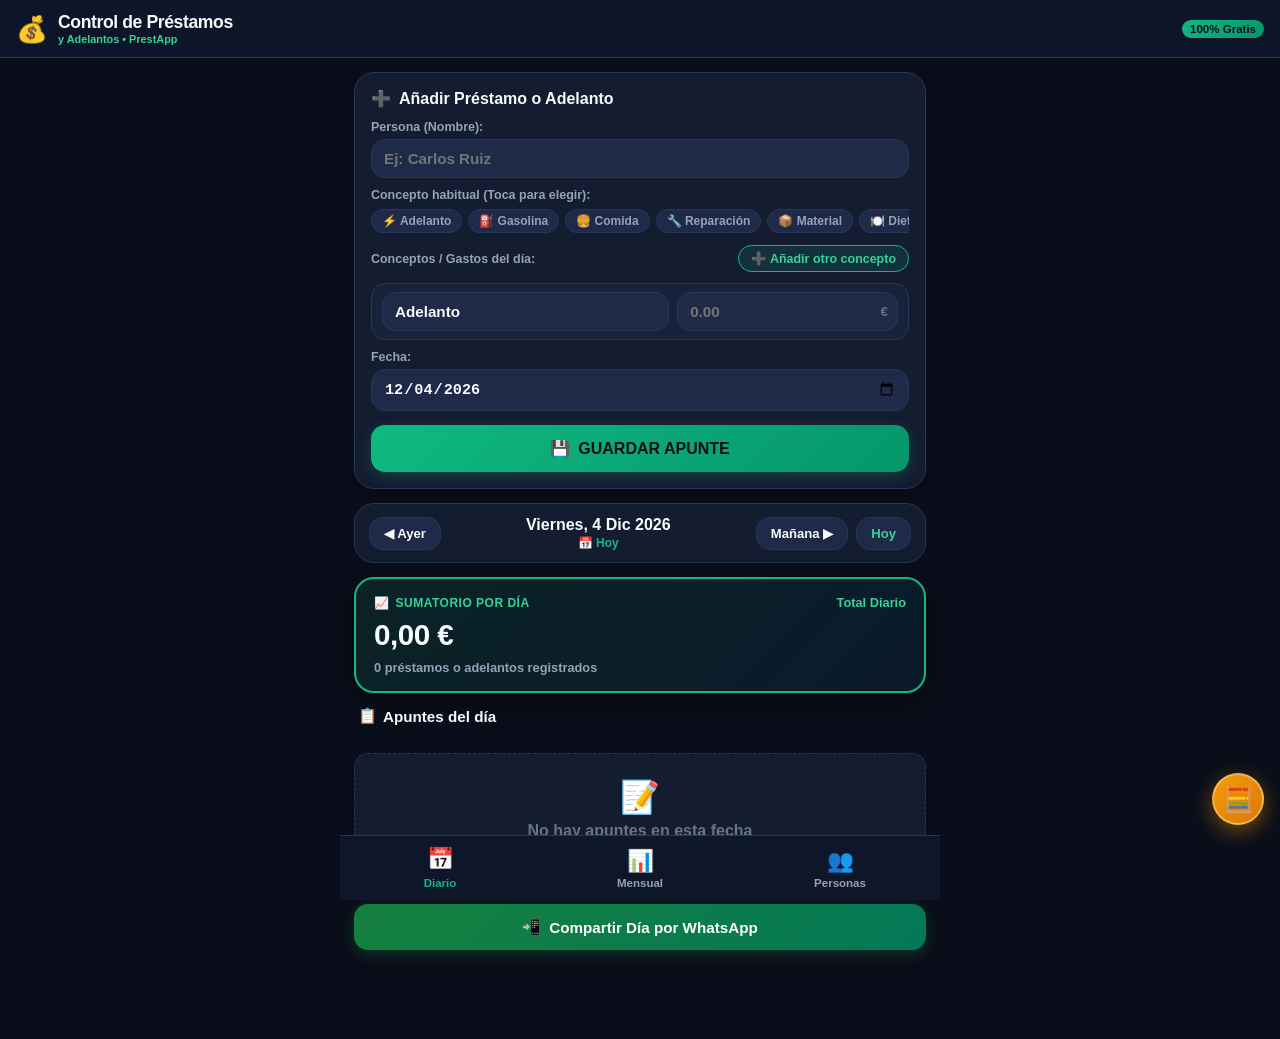
<file: index.html>
<!DOCTYPE html>
<html lang="es">
<head>
  <meta charset="UTF-8">
  <meta name="viewport" content="width=device-width, initial-scale=1.0, maximum-scale=1.0, user-scalable=no, viewport-fit=cover">
  <title>Control de Préstamos y Adelantos | PrestApp</title>
  <meta name="description" content="Aplicación gratuita para registrar y controlar préstamos, adelantos y gastos diarios y mensuales con sumatorios automáticos y reportes por WhatsApp.">
  <meta name="theme-color" content="#0a0e1a">
  <meta name="apple-mobile-web-app-capable" content="yes">
  <meta name="apple-mobile-web-app-status-bar-style" content="black-translucent">
  <meta name="apple-mobile-web-app-title" content="PrestApp">

  <!-- Iconos y Manifest PWA -->
  <link rel="manifest" href="manifest.json">
  <link rel="icon" type="image/svg+xml" href="icons/icon.svg">
  <link rel="apple-touch-icon" href="icons/icon-192.png">

  <!-- Estilos -->
  <link rel="stylesheet" href="css/style.css">
</head>
<body>

  <!-- Encabezado de la Aplicación -->
  <header class="app-header">
    <div class="brand">
      <span class="brand-icon">💰</span>
      <div>
        <div class="brand-title">Control de Préstamos</div>
        <div style="font-size: 0.68rem; color: var(--emerald-light); font-weight: 700;">y Adelantos • PrestApp</div>
      </div>
    </div>
    <div style="display: flex; gap: 8px; align-items: center;">
      <button id="btn-install-pwa" class="picker-nav-btn" style="display: none; background: linear-gradient(135deg, #10b981, #059669); color: #0b0f19; font-weight: 900; border: none; padding: 6px 12px;">
        📲 Instalar
      </button>
      <span class="brand-badge">100% Gratis</span>
    </div>
  </header>

  <!-- Contenedor Principal -->
  <main class="main-container">

    <!-- ==========================================
         PESTAÑA 1: VISTA DIARIA Y REGISTRO
         ========================================== -->
    <section id="pane-diario" class="tab-pane active">

      <!-- Formulario de Registro Rápido -->
      <form id="loan-form" class="card-form" autocomplete="off">
        <div class="form-title">
          <span>➕</span>
          <span>Añadir Préstamo o Adelanto</span>
        </div>

        <div class="form-grid">
          <!-- Persona -->
          <div class="form-group">
            <label class="form-label" for="input-person">Persona (Nombre):</label>
            <input type="text" id="input-person" class="form-input" placeholder="Ej: Carlos Ruiz" list="people-datalist" required>
            <datalist id="people-datalist"></datalist>
          </div>

          <!-- Conceptos Rápidos -->
          <div class="form-group">
            <label class="form-label">Concepto habitual (Toca para elegir):</label>
            <div class="concept-chips-wrap">
              <span class="concept-chip" data-concept="Adelanto">⚡ Adelanto</span>
              <span class="concept-chip" data-concept="Gasolina">⛽ Gasolina</span>
              <span class="concept-chip" data-concept="Comida">🍔 Comida</span>
              <span class="concept-chip" data-concept="Reparación">🔧 Reparación</span>
              <span class="concept-chip" data-concept="Material">📦 Material</span>
              <span class="concept-chip" data-concept="Dietas">🍽️ Dietas</span>
              <span class="concept-chip" data-concept="Préstamo personal">🤝 Préstamo</span>
              <span class="concept-chip" data-concept="Varios">📌 Varios</span>
            </div>
          </div>

          <!-- Conceptos y Valores (Soporta múltiples gastos en el mismo día) -->
          <div class="form-group">
            <div style="display: flex; justify-content: space-between; align-items: center; margin-bottom: 6px;">
              <label class="form-label">Conceptos / Gastos del día:</label>
              <button type="button" id="btn-add-concept-row" class="btn-add-concept-link">
                ➕ Añadir otro concepto
              </button>
            </div>
            <div id="concept-rows-container" class="concept-rows-list">
              <!-- Filas de conceptos inyectadas dinámicamente -->
            </div>
          </div>

          <!-- Subtotal de los conceptos -->
          <div id="form-total-badge" class="form-subtotal-badge" style="display: none;">
            <span>Total a registrar:</span>
            <span id="form-subtotal-val" style="color: var(--gold-light); font-weight: 900; font-size: 1.05rem;">0,00 €</span>
          </div>

          <!-- Fecha -->
          <div class="form-group">
            <label class="form-label" for="input-date">Fecha:</label>
            <input type="date" id="input-date" class="form-input" required>
          </div>

          <!-- Botón Guardar -->
          <button type="submit" id="btn-submit-loans" class="btn-submit-action">
            <span>💾</span>
            <span id="btn-submit-text">GUARDAR APUNTE</span>
          </button>
        </div>
      </form>

      <!-- Selector de Fecha Diaria -->
      <div class="picker-card">
        <button id="btn-prev-day" class="picker-nav-btn" title="Día anterior">◀ Ayer</button>
        <div class="picker-center">
          <div id="daily-date-title" class="picker-title">Hoy</div>
          <div id="daily-date-sub" class="picker-sub">Día consultado</div>
        </div>
        <button id="btn-next-day" class="picker-nav-btn" title="Día siguiente">Mañana ▶</button>
        <button id="btn-today" class="picker-nav-btn" style="color: var(--emerald-light); font-weight: 800;" title="Ir a hoy">Hoy</button>
      </div>

      <!-- Tarjeta Hero Sumatorio Diario -->
      <div class="hero-summary-card">
        <div class="hero-summary-header">
          <span class="hero-summary-tag">
            <span>📈</span>
            <span>Sumatorio por Día</span>
          </span>
          <span style="font-size: 0.8rem; color: var(--emerald-light); font-weight: 700;">Total Diario</span>
        </div>
        <div id="daily-total-amount" class="hero-summary-value">0,00 €</div>
        <div id="daily-count-sub" class="hero-summary-sub">0 préstamos registrados hoy</div>
      </div>

      <!-- Lista de Préstamos del Día -->
      <div class="section-header-row">
        <h3 class="section-title">
          <span>📋</span>
          <span>Apuntes del día</span>
        </h3>
      </div>

      <div id="daily-loans-list" class="loans-list">
        <!-- Rellenado dinámicamente -->
      </div>

      <div id="daily-empty-msg" style="display: none; text-align: center; padding: 24px 10px; color: var(--text-dim); background: var(--bg-card); border-radius: var(--radius-md); border: 1px dashed var(--border-color);">
        <div style="font-size: 2rem; margin-bottom: 6px;">📝</div>
        <div style="font-weight: 700;">No hay apuntes en esta fecha</div>
        <div style="font-size: 0.8rem; margin-top: 4px;">Usa el formulario superior para registrar el primero.</div>
      </div>

      <!-- Botón Compartir Día por WhatsApp -->
      <button id="btn-share-daily-wa" class="share-whatsapp-btn">
        <span>📲</span>
        <span>Compartir Día por WhatsApp</span>
      </button>

    </section>

    <!-- ==========================================
         PESTAÑA 2: VISTA MENSUAL
         ========================================== -->
    <section id="pane-mensual" class="tab-pane">

      <!-- Selector de Mes -->
      <div class="picker-card">
        <button id="btn-prev-month" class="picker-nav-btn">◀ Anterior</button>
        <div class="picker-center">
          <div id="monthly-title" class="picker-title">Octubre 2026</div>
          <div id="monthly-sub" class="picker-sub">Mes consultado</div>
        </div>
        <button id="btn-next-month" class="picker-nav-btn">Siguiente ▶</button>
        <button id="btn-current-month" class="picker-nav-btn" style="color: var(--gold-light); font-weight: 800;">Actual</button>
      </div>

      <!-- Tarjeta Hero Sumatorio Mensual -->
      <div class="hero-summary-card monthly">
        <div class="hero-summary-header">
          <span class="hero-summary-tag">
            <span>📊</span>
            <span>Sumatorio Mensual</span>
          </span>
          <span style="font-size: 0.8rem; color: var(--gold-light); font-weight: 700;">Gran Total Mes</span>
        </div>
        <div id="monthly-grand-total" class="hero-summary-value">0,00 €</div>
        <div id="monthly-count-sub" class="hero-summary-sub">0 movimientos totales en el mes</div>
      </div>

      <!-- Desglose por Persona en el Mes -->
      <div class="section-header-row">
        <h3 class="section-title">
          <span>👥</span>
          <span>Total prestado por persona</span>
        </h3>
        <span style="font-size: 0.75rem; color: var(--text-dim);">Ordenado de mayor a menor</span>
      </div>

      <div id="monthly-people-list" class="loans-list">
        <!-- Rellenado dinámicamente -->
      </div>

      <div id="monthly-empty-msg" style="display: none; text-align: center; padding: 24px 10px; color: var(--text-dim); background: var(--bg-card); border-radius: var(--radius-md); border: 1px dashed var(--border-color);">
        <div style="font-size: 2rem; margin-bottom: 6px;">📅</div>
        <div style="font-weight: 700;">No hay movimientos en este mes</div>
        <div style="font-size: 0.8rem; margin-top: 4px;">Los apuntes guardados en este mes se acumularán automáticamente aquí.</div>
      </div>

      <!-- Botón Compartir Mes por WhatsApp -->
      <button id="btn-share-monthly-wa" class="share-whatsapp-btn">
        <span>📲</span>
        <span>Compartir Resumen Mensual por WhatsApp</span>
      </button>

    </section>

    <!-- ==========================================
         PESTAÑA 3: PERSONAS Y AJUSTES
         ========================================== -->
    <section id="pane-personas" class="tab-pane">

      <div class="section-header-row">
        <h3 class="section-title">
          <span>👥</span>
          <span>Histórico de personas</span>
        </h3>
        <span id="all-people-count-badge" class="brand-badge" style="background: var(--bg-elevated); color: var(--text-muted); border: 1px solid var(--border-color);">0 personas</span>
      </div>

      <div id="all-people-list" class="loans-list">
        <!-- Rellenado dinámicamente -->
      </div>

      <div id="all-people-empty-msg" style="display: none; text-align: center; padding: 24px 10px; color: var(--text-dim); background: var(--bg-card); border-radius: var(--radius-md); border: 1px dashed var(--border-color);">
        <div style="font-size: 2rem; margin-bottom: 6px;">👤</div>
        <div style="font-weight: 700;">Aún no hay personas registradas</div>
        <div style="font-size: 0.8rem; margin-top: 4px;">Al registrar el primer préstamo se guardará automáticamente en este listado.</div>
      </div>

      <!-- Copias de Seguridad y Datos -->
      <div class="card-form" style="margin-top: 10px;">
        <div class="form-title">
          <span>💾</span>
          <span>Copias de Seguridad (Tus Datos)</span>
        </div>
        <p style="font-size: 0.82rem; color: var(--text-muted); line-height: 1.4;">
          Tus registros se guardan 100% en la memoria de tu dispositivo de manera privada. Puedes descargar una copia de seguridad o transferir tus datos a otro móvil o PC:
        </p>
        <div class="form-row-duo">
          <button id="btn-export-data" class="picker-nav-btn" style="background: var(--bg-card); border-color: var(--emerald); color: var(--emerald-light); font-weight: 800; padding: 12px;">
            📥 Descargar Copia (JSON)
          </button>
          <button id="btn-import-data" class="picker-nav-btn" style="background: var(--bg-card); border-color: var(--sky); color: var(--sky); font-weight: 800; padding: 12px;">
            📤 Cargar Copia
          </button>
        </div>
        <input type="file" id="file-input-import" accept=".json" style="display: none;">
      </div>

    </section>

  </main>

  <!-- Barra de Navegación Inferior (Móvil) -->
  <nav class="bottom-nav">
    <button class="nav-tab active" data-tab="diario">
      <span class="tab-icon">📅</span>
      <span class="tab-label">Diario</span>
    </button>
    <button class="nav-tab" data-tab="mensual">
      <span class="tab-icon">📊</span>
      <span class="tab-label">Mensual</span>
    </button>
    <button class="nav-tab" data-tab="personas">
      <span class="tab-icon">👥</span>
      <span class="tab-label">Personas</span>
    </button>
  </nav>

  <!-- ==========================================
       MODAL: EDITAR PRÉSTAMO
       ========================================== -->
  <div id="modal-edit" class="modal-backdrop">
    <div class="modal-box">
      <div class="modal-header">
        <h3 class="modal-title">✏️ Editar Apunte</h3>
        <button id="btn-close-edit-modal" class="btn-close-modal">✕</button>
      </div>

      <form id="form-edit" class="form-grid">
        <input type="hidden" id="edit-loan-id">

        <div class="form-group">
          <label class="form-label" for="edit-date">Fecha:</label>
          <input type="date" id="edit-date" class="form-input" required>
        </div>

        <div class="form-group">
          <label class="form-label" for="edit-person">Persona:</label>
          <input type="text" id="edit-person" class="form-input" required>
        </div>

        <div class="form-group">
          <label class="form-label" for="edit-concept">Gasto / Motivo:</label>
          <input type="text" id="edit-concept" class="form-input" required>
        </div>

        <div class="form-group">
          <label class="form-label" for="edit-amount">Valor (€):</label>
          <input type="number" id="edit-amount" class="form-input" step="0.01" min="0.01" required inputmode="decimal">
        </div>

        <div class="form-row-duo" style="margin-top: 8px;">
          <button type="button" id="btn-cancel-edit" class="picker-nav-btn" style="padding: 12px;">Cancelar</button>
          <button type="submit" class="btn-submit-action" style="margin-top: 0; padding: 12px;">Guardar Cambios</button>
        </div>
      </form>
    </div>
  </div>

  <!-- ==========================================
       MODAL: DETALLE DE PERSONA
       ========================================== -->
  <div id="modal-person" class="modal-backdrop">
    <div class="modal-box">
      <div class="modal-header">
        <h3 id="modal-person-title" class="modal-title">👤 Carlos Ruiz</h3>
        <button id="btn-close-person-modal" class="btn-close-modal">✕</button>
      </div>

      <div id="modal-person-total" style="font-size: 1.1rem; font-weight: 900; color: var(--gold-light);">
        Total en el mes: 0,00 €
      </div>

      <div id="modal-person-list" class="loans-list" style="max-height: 280px; overflow-y: auto;">
        <!-- Apuntes de la persona -->
      </div>

      <button id="btn-share-person-wa" class="share-whatsapp-btn">
        <span>📲</span>
        <span>Enviar cuenta individual por WhatsApp</span>
      </button>
    </div>
  </div>

  <!-- Botón Flotante de Calculadora (FAB) -->
  <button id="btn-open-calc" class="calc-fab" title="Abrir Calculadora Flotante" aria-label="Abrir Calculadora">🧮</button>

  <!-- ==========================================
       MODAL: CALCULADORA FLOTANTE
       ========================================== -->
  <div id="modal-calc" class="modal-backdrop">
    <div class="calc-box">
      <div class="modal-header">
        <h3 class="modal-title">🧮 Calculadora Rápida</h3>
        <button id="btn-close-calc" class="btn-close-modal">✕</button>
      </div>

      <div class="calc-screen">
        <div id="calc-history" class="calc-history"></div>
        <div id="calc-result" class="calc-result">0</div>
      </div>

      <div class="calc-grid">
        <button class="calc-btn clear" data-action="clear">C</button>
        <button class="calc-btn" data-action="backspace">⌫</button>
        <button class="calc-btn op" data-op="/">÷</button>
        <button class="calc-btn op" data-op="*">×</button>

        <button class="calc-btn" data-num="7">7</button>
        <button class="calc-btn" data-num="8">8</button>
        <button class="calc-btn" data-num="9">9</button>
        <button class="calc-btn op" data-op="-">−</button>

        <button class="calc-btn" data-num="4">4</button>
        <button class="calc-btn" data-num="5">5</button>
        <button class="calc-btn" data-num="6">6</button>
        <button class="calc-btn op" data-op="+">+</button>

        <button class="calc-btn" data-num="1">1</button>
        <button class="calc-btn" data-num="2">2</button>
        <button class="calc-btn" data-num="3">3</button>
        <button class="calc-btn equals" data-action="equals">=</button>

        <button class="calc-btn" data-action="sign">±</button>
        <button class="calc-btn" data-num="0">0</button>
        <button class="calc-btn" data-num=".">.</button>
        <button class="calc-btn equals" data-action="equals" style="font-size: 1.1rem;">=</button>

        <button id="btn-calc-paste" class="calc-btn-paste">
          <span>📥</span>
          <span>Copiar al Valor del Apunte (€)</span>
        </button>
      </div>
    </div>
  </div>

  <!-- Toast Notificación Flotante -->
  <div id="toast-msg" class="toast-msg">Mensaje</div>

  <!-- Scripts -->
  <script src="js/prestamos.js"></script>
  <script src="js/app.js"></script>
</body>
</html>
</file>
<file: css/style.css>
/* Estilos Móviles Profesionales: Control de Préstamos y Adelantos (PrestApp) */
:root {
  --bg-primary: #0a0e1a;
  --bg-card: #141c30;
  --bg-card-hover: #1b2640;
  --bg-elevated: #1e2a47;
  --border-color: #273759;
  --border-active: #3b82f6;

  --text-main: #f8fafc;
  --text-muted: #94a3b8;
  --text-dim: #64748b;

  --emerald: #10b981;
  --emerald-light: #34d399;
  --emerald-glow: rgba(16, 185, 129, 0.25);

  --gold: #f59e0b;
  --gold-light: #fbbf24;
  --gold-glow: rgba(245, 158, 11, 0.2);

  --sky: #0ea5e9;
  --danger: #ef4444;
  --danger-glow: rgba(239, 68, 68, 0.25);

  --radius-sm: 8px;
  --radius-md: 14px;
  --radius-lg: 20px;
  --radius-full: 9999px;

  --shadow-sm: 0 4px 12px rgba(0, 0, 0, 0.3);
  --shadow-md: 0 8px 24px rgba(0, 0, 0, 0.45);

  --safe-top: env(safe-area-inset-top, 0px);
  --safe-bottom: env(safe-area-inset-bottom, 0px);
}

* {
  box-sizing: border-box;
  margin: 0;
  padding: 0;
  -webkit-tap-highlight-color: transparent;
  user-select: none;
}

body {
  font-family: -apple-system, BlinkMacSystemFont, "Segoe UI", Roboto, Oxygen, Ubuntu, Cantarell, "Helvetica Neue", sans-serif;
  background-color: var(--bg-primary);
  color: var(--text-main);
  min-height: 100vh;
  display: flex;
  flex-direction: column;
  overflow-x: hidden;
  padding-top: var(--safe-top);
  padding-bottom: calc(75px + var(--safe-bottom));
}

/* Encabezado Fijo */
.app-header {
  background: rgba(15, 23, 42, 0.92);
  backdrop-filter: blur(14px);
  -webkit-backdrop-filter: blur(14px);
  position: sticky;
  top: 0;
  z-index: 100;
  border-bottom: 1px solid var(--border-color);
  padding: 12px 16px;
  display: flex;
  align-items: center;
  justify-content: space-between;
}

.brand {
  display: flex;
  align-items: center;
  gap: 10px;
}

.brand-icon {
  font-size: 1.6rem;
}

.brand-title {
  font-size: 1.1rem;
  font-weight: 800;
  letter-spacing: -0.4px;
}

.brand-badge {
  background: linear-gradient(135deg, #10b981, #059669);
  color: #0b0f19;
  font-size: 0.72rem;
  font-weight: 800;
  padding: 3px 8px;
  border-radius: var(--radius-full);
}

/* Barra Inferior Móvil */
.bottom-nav {
  position: fixed;
  bottom: 0;
  left: 0;
  right: 0;
  height: calc(65px + var(--safe-bottom));
  padding-bottom: var(--safe-bottom);
  background: rgba(15, 23, 42, 0.96);
  backdrop-filter: blur(16px);
  -webkit-backdrop-filter: blur(16px);
  border-top: 1px solid var(--border-color);
  display: flex;
  justify-content: space-around;
  align-items: center;
  z-index: 900;
  max-width: 600px;
  margin: 0 auto;
}

.nav-tab {
  flex: 1;
  display: flex;
  flex-direction: column;
  align-items: center;
  justify-content: center;
  height: 100%;
  color: var(--text-muted);
  background: none;
  border: none;
  cursor: pointer;
  transition: all 0.2s ease;
  padding: 4px 0;
  gap: 3px;
}

.nav-tab .tab-icon {
  font-size: 1.35rem;
  transition: transform 0.2s;
}

.nav-tab .tab-label {
  font-size: 0.72rem;
  font-weight: 700;
}

.nav-tab.active {
  color: var(--emerald);
}

.nav-tab.active .tab-icon {
  transform: translateY(-2px);
}

/* Contenedor Principal */
.main-container {
  flex: 1;
  max-width: 600px;
  width: 100%;
  margin: 0 auto;
  padding: 14px;
}

.tab-pane {
  display: none;
  flex-direction: column;
  gap: 14px;
  animation: fadeIn 0.2s ease-out;
}

.tab-pane.active {
  display: flex;
}

@keyframes fadeIn {
  from { opacity: 0; transform: translateY(6px); }
  to { opacity: 1; transform: translateY(0); }
}

/* ==========================================================
   FORMULARIO DE REGISTRO RÁPIDO
   ========================================================== */
.card-form {
  background: var(--bg-card);
  border: 1px solid var(--border-color);
  border-radius: var(--radius-lg);
  padding: 16px;
  box-shadow: var(--shadow-sm);
  display: flex;
  flex-direction: column;
  gap: 12px;
}

.form-title {
  font-size: 1rem;
  font-weight: 800;
  color: var(--text-main);
  display: flex;
  align-items: center;
  gap: 8px;
}

.form-grid {
  display: flex;
  flex-direction: column;
  gap: 10px;
}

.form-row-duo {
  display: grid;
  grid-template-columns: 1fr 1fr;
  gap: 10px;
}

.form-group {
  display: flex;
  flex-direction: column;
  gap: 5px;
}

.form-label {
  font-size: 0.78rem;
  font-weight: 700;
  color: var(--text-muted);
}

.form-input {
  background: var(--bg-elevated);
  border: 1px solid var(--border-color);
  color: var(--text-main);
  padding: 10px 12px;
  border-radius: var(--radius-md);
  font-size: 0.95rem;
  font-weight: 600;
  outline: none;
  width: 100%;
}

.form-input:focus {
  border-color: var(--emerald);
}

/* Chips de conceptos rápidos */
.concept-chips-wrap {
  display: flex;
  gap: 6px;
  overflow-x: auto;
  padding: 2px 0;
  scrollbar-width: none;
}
.concept-chips-wrap::-webkit-scrollbar { display: none; }

.concept-chip {
  background: var(--bg-elevated);
  border: 1px solid var(--border-color);
  color: var(--text-muted);
  font-size: 0.75rem;
  font-weight: 700;
  padding: 4px 10px;
  border-radius: var(--radius-full);
  white-space: nowrap;
  cursor: pointer;
  transition: all 0.15s;
}

.concept-chip:active {
  background: var(--emerald);
  color: #0b0f19;
  border-color: var(--emerald);
}

/* Filas dinámicas de múltiples conceptos */
.concept-rows-list {
  display: flex;
  flex-direction: column;
  gap: 8px;
}

.concept-row-item {
  display: flex;
  align-items: center;
  gap: 8px;
  background: rgba(30, 42, 71, 0.45);
  border: 1px solid var(--border-color);
  padding: 8px 10px;
  border-radius: var(--radius-md);
  animation: fadeIn 0.15s ease-out;
}

.concept-row-inputs {
  flex: 1;
  display: grid;
  grid-template-columns: 1.3fr 1fr;
  gap: 8px;
}

.row-amount-wrap {
  position: relative;
  display: flex;
  align-items: center;
}

.row-amount-wrap .currency-symbol {
  position: absolute;
  right: 10px;
  color: var(--text-dim);
  font-weight: 800;
  font-size: 0.85rem;
  pointer-events: none;
}

.row-amount-wrap .row-amount {
  padding-right: 24px;
}

.btn-remove-row {
  background: var(--bg-elevated);
  border: 1px solid var(--border-color);
  color: var(--danger);
  width: 32px;
  height: 38px;
  border-radius: var(--radius-sm);
  display: flex;
  align-items: center;
  justify-content: center;
  cursor: pointer;
  font-size: 0.9rem;
  font-weight: 800;
  flex-shrink: 0;
  transition: all 0.15s;
}

.btn-remove-row:active {
  background: var(--danger);
  color: white;
}

.btn-add-concept-link {
  background: rgba(16, 185, 129, 0.12);
  border: 1px solid var(--emerald);
  color: var(--emerald-light);
  font-size: 0.78rem;
  font-weight: 800;
  padding: 5px 12px;
  border-radius: var(--radius-full);
  cursor: pointer;
  display: inline-flex;
  align-items: center;
  gap: 4px;
  transition: transform 0.15s;
}

.btn-add-concept-link:active {
  transform: scale(0.95);
}

.form-subtotal-badge {
  background: var(--bg-elevated);
  border: 1px solid var(--border-color);
  border-radius: var(--radius-md);
  padding: 8px 12px;
  font-size: 0.88rem;
  font-weight: 700;
  display: flex;
  justify-content: space-between;
  align-items: center;
}


.btn-submit-action {
  background: linear-gradient(135deg, #10b981, #059669);
  color: #0b0f19;
  border: none;
  padding: 14px;
  border-radius: var(--radius-md);
  font-weight: 900;
  font-size: 1rem;
  cursor: pointer;
  display: flex;
  align-items: center;
  justify-content: center;
  gap: 8px;
  box-shadow: 0 4px 14px var(--emerald-glow);
  transition: transform 0.15s;
  margin-top: 4px;
}

.btn-submit-action:active {
  transform: scale(0.97);
}

/* ==========================================================
   TARJETAS DE RESUMEN DIARIO Y MENSUAL
   ========================================================== */
.hero-summary-card {
  background: linear-gradient(135deg, rgba(16, 185, 129, 0.12), rgba(14, 165, 233, 0.08));
  border: 2px solid var(--emerald);
  border-radius: var(--radius-lg);
  padding: 16px 18px;
  box-shadow: var(--shadow-md);
  display: flex;
  flex-direction: column;
  gap: 8px;
}

.hero-summary-card.monthly {
  background: linear-gradient(135deg, rgba(245, 158, 11, 0.14), rgba(16, 185, 129, 0.08));
  border-color: var(--gold);
}

.hero-summary-header {
  display: flex;
  align-items: center;
  justify-content: space-between;
}

.hero-summary-tag {
  font-size: 0.75rem;
  font-weight: 800;
  text-transform: uppercase;
  letter-spacing: 0.5px;
  color: var(--emerald-light);
  display: flex;
  align-items: center;
  gap: 6px;
}

.hero-summary-card.monthly .hero-summary-tag {
  color: var(--gold-light);
}

.hero-summary-value {
  font-size: 1.85rem;
  font-weight: 900;
  color: var(--text-main);
  letter-spacing: -0.5px;
}

.hero-summary-sub {
  font-size: 0.8rem;
  color: var(--text-muted);
  font-weight: 600;
}

/* Selector de Fecha / Mes */
.picker-card {
  background: var(--bg-card);
  border: 1px solid var(--border-color);
  border-radius: var(--radius-lg);
  padding: 12px 14px;
  display: flex;
  align-items: center;
  justify-content: space-between;
  gap: 8px;
}

.picker-nav-btn {
  background: var(--bg-elevated);
  border: 1px solid var(--border-color);
  color: var(--text-main);
  padding: 8px 14px;
  border-radius: var(--radius-md);
  font-weight: 700;
  font-size: 0.82rem;
  cursor: pointer;
  transition: all 0.15s;
}

.picker-nav-btn:active {
  transform: scale(0.95);
  background: var(--border-color);
}

.picker-center {
  flex: 1;
  text-align: center;
}

.picker-title {
  font-size: 1rem;
  font-weight: 800;
  color: var(--text-main);
}

.picker-sub {
  font-size: 0.75rem;
  color: var(--sky);
  font-weight: 700;
  margin-top: 2px;
}

/* ==========================================================
   LISTA DE PRÉSTAMOS DEL DÍA
   ========================================================== */
.section-header-row {
  display: flex;
  justify-content: space-between;
  align-items: center;
  padding: 0 4px;
}

.section-title {
  font-size: 0.95rem;
  font-weight: 800;
  display: flex;
  align-items: center;
  gap: 6px;
}

.loans-list {
  display: flex;
  flex-direction: column;
  gap: 8px;
}

.loan-item-card {
  background: var(--bg-card);
  border: 1px solid var(--border-color);
  border-radius: var(--radius-md);
  padding: 12px 14px;
  display: flex;
  align-items: center;
  justify-content: space-between;
  gap: 10px;
  box-shadow: var(--shadow-sm);
  transition: background 0.15s;
}

.loan-item-left {
  display: flex;
  align-items: center;
  gap: 10px;
  flex: 1;
  min-width: 0;
}

.loan-avatar {
  width: 38px;
  height: 38px;
  border-radius: 50%;
  background: var(--bg-elevated);
  border: 1px solid var(--border-color);
  color: var(--emerald-light);
  font-weight: 800;
  font-size: 1rem;
  display: flex;
  align-items: center;
  justify-content: center;
  flex-shrink: 0;
}

.loan-meta {
  display: flex;
  flex-direction: column;
  min-width: 0;
}

.loan-person-name {
  font-size: 0.95rem;
  font-weight: 700;
  color: var(--text-main);
  white-space: nowrap;
  overflow: hidden;
  text-overflow: ellipsis;
}

.loan-concept-tag {
  font-size: 0.75rem;
  color: var(--text-muted);
  font-weight: 600;
  display: flex;
  align-items: center;
  gap: 4px;
}

.loan-item-right {
  display: flex;
  align-items: center;
  gap: 8px;
}

.loan-amount-badge {
  font-size: 1.15rem;
  font-weight: 900;
  color: var(--gold-light);
  white-space: nowrap;
}

.btn-icon-action {
  background: var(--bg-elevated);
  border: 1px solid var(--border-color);
  color: var(--text-muted);
  width: 32px;
  height: 32px;
  border-radius: var(--radius-sm);
  display: flex;
  align-items: center;
  justify-content: center;
  cursor: pointer;
  font-size: 0.85rem;
}

.btn-icon-action:active {
  transform: scale(0.92);
}

.btn-icon-action.delete {
  color: var(--danger);
}

/* ==========================================================
   RESUMEN MENSUAL POR PERSONAS
   ========================================================== */
.person-monthly-card {
  background: var(--bg-card);
  border: 1px solid var(--border-color);
  border-radius: var(--radius-md);
  padding: 12px 14px;
  display: flex;
  flex-direction: column;
  gap: 8px;
  cursor: pointer;
  transition: all 0.15s;
}

.person-monthly-card:active {
  background: var(--bg-card-hover);
  transform: scale(0.98);
}

.person-monthly-top {
  display: flex;
  align-items: center;
  justify-content: space-between;
}

.person-monthly-rank {
  font-size: 0.85rem;
  font-weight: 800;
  color: var(--text-dim);
  width: 24px;
}

.person-monthly-name {
  flex: 1;
  font-size: 0.95rem;
  font-weight: 700;
  color: var(--text-main);
  margin-left: 6px;
}

.person-monthly-amount {
  font-size: 1.15rem;
  font-weight: 900;
  color: var(--gold-light);
}

.person-monthly-bottom {
  display: flex;
  justify-content: space-between;
  align-items: center;
  font-size: 0.75rem;
  color: var(--text-dim);
}

.progress-bar-bg {
  width: 100%;
  height: 6px;
  background: rgba(255, 255, 255, 0.08);
  border-radius: var(--radius-full);
  overflow: hidden;
}

.progress-bar-fill {
  height: 100%;
  background: linear-gradient(90deg, #f59e0b, #fbbf24);
  border-radius: var(--radius-full);
  transition: width 0.3s ease;
}

/* Botón Compartir en WhatsApp */
.share-whatsapp-btn {
  background: linear-gradient(135deg, #15803d, #047857);
  color: white;
  border: none;
  border-radius: var(--radius-md);
  padding: 14px 18px;
  font-weight: 800;
  font-size: 0.95rem;
  cursor: pointer;
  display: flex;
  align-items: center;
  justify-content: center;
  gap: 8px;
  width: 100%;
  box-shadow: 0 4px 14px rgba(21, 128, 61, 0.35);
  margin-top: 6px;
}

.share-whatsapp-btn:active {
  transform: scale(0.97);
}

/* ==========================================================
   MODALES
   ========================================================== */
.modal-backdrop {
  position: fixed;
  top: 0;
  left: 0;
  right: 0;
  bottom: 0;
  background: rgba(0, 0, 0, 0.8);
  backdrop-filter: blur(6px);
  -webkit-backdrop-filter: blur(6px);
  z-index: 1000;
  display: none;
  align-items: center;
  justify-content: center;
  padding: 16px;
}

.modal-backdrop.open {
  display: flex;
}

.modal-box {
  background: var(--bg-card);
  border: 1px solid var(--border-color);
  border-radius: var(--radius-lg);
  max-width: 440px;
  width: 100%;
  max-height: 85vh;
  overflow-y: auto;
  padding: 18px;
  box-shadow: var(--shadow-md);
  display: flex;
  flex-direction: column;
  gap: 14px;
  animation: zoomIn 0.2s ease;
}

@keyframes zoomIn {
  from { transform: scale(0.9); opacity: 0; }
  to { transform: scale(1); opacity: 1; }
}

.modal-header {
  display: flex;
  justify-content: space-between;
  align-items: center;
}

.modal-title {
  font-size: 1.1rem;
  font-weight: 800;
  color: var(--text-main);
}

.btn-close-modal {
  background: var(--bg-elevated);
  border: 1px solid var(--border-color);
  color: var(--text-muted);
  width: 32px;
  height: 32px;
  border-radius: var(--radius-full);
  display: flex;
  align-items: center;
  justify-content: center;
  cursor: pointer;
  font-weight: 800;
}

/* Toast flotante */
.toast-msg {
  position: fixed;
  bottom: 85px;
  left: 50%;
  transform: translateX(-50%) translateY(20px);
  background: #10b981;
  color: #0b0f19;
  font-weight: 800;
  font-size: 0.9rem;
  padding: 10px 20px;
  border-radius: var(--radius-full);
  box-shadow: 0 4px 16px rgba(0,0,0,0.6);
  opacity: 0;
  pointer-events: none;
  transition: all 0.25s ease;
  z-index: 1200;
  white-space: nowrap;
}

.toast-msg.show {
  opacity: 1;
  transform: translateX(-50%) translateY(0);
}

/* ==========================================================
   BOTÓN FLOTANTE DE CALCULADORA (FAB)
   ========================================================== */
.calc-fab {
  position: fixed;
  right: 16px;
  bottom: calc(75px + var(--safe-bottom));
  width: 52px;
  height: 52px;
  border-radius: var(--radius-full);
  background: linear-gradient(135deg, #f59e0b, #d97706);
  color: #0b0f19;
  border: 2px solid rgba(254, 243, 199, 0.4);
  box-shadow: 0 6px 20px rgba(245, 158, 11, 0.45), 0 2px 8px rgba(0, 0, 0, 0.5);
  display: flex;
  align-items: center;
  justify-content: center;
  font-size: 1.55rem;
  cursor: pointer;
  z-index: 800;
  transition: transform 0.2s cubic-bezier(0.34, 1.56, 0.64, 1), box-shadow 0.2s ease;
}

.calc-fab:hover {
  transform: scale(1.08);
}

.calc-fab:active {
  transform: scale(0.92);
}

/* ==========================================================
   WIDGET CALCULADORA FLOTANTE
   ========================================================== */
.calc-box {
  background: #111827;
  border: 1px solid var(--border-color);
  border-radius: var(--radius-lg);
  max-width: 340px;
  width: 100%;
  padding: 16px;
  box-shadow: 0 20px 40px rgba(0, 0, 0, 0.7);
  display: flex;
  flex-direction: column;
  gap: 12px;
  animation: zoomIn 0.2s ease;
}

.calc-screen {
  background: #0a0e1a;
  border: 1px solid var(--border-color);
  border-radius: var(--radius-md);
  padding: 12px 14px;
  display: flex;
  flex-direction: column;
  align-items: flex-end;
  justify-content: center;
  min-height: 72px;
  word-break: break-all;
}

.calc-history {
  font-size: 0.8rem;
  color: var(--text-muted);
  min-height: 18px;
  font-weight: 600;
}

.calc-result {
  font-size: 1.85rem;
  font-weight: 900;
  color: var(--gold-light);
  letter-spacing: -0.5px;
  line-height: 1.2;
}

.calc-grid {
  display: grid;
  grid-template-columns: repeat(4, 1fr);
  gap: 8px;
}

.calc-btn {
  background: var(--bg-card);
  border: 1px solid var(--border-color);
  color: var(--text-main);
  font-size: 1.15rem;
  font-weight: 700;
  height: 48px;
  border-radius: var(--radius-md);
  cursor: pointer;
  display: flex;
  align-items: center;
  justify-content: center;
  transition: all 0.12s ease;
}

.calc-btn:active {
  transform: scale(0.92);
  background: var(--bg-elevated);
}

.calc-btn.op {
  background: #1e293b;
  color: var(--sky);
  font-weight: 800;
  font-size: 1.25rem;
}

.calc-btn.op:active {
  background: #334155;
}

.calc-btn.clear {
  color: var(--danger);
  font-weight: 800;
}

.calc-btn.equals {
  background: linear-gradient(135deg, #10b981, #059669);
  color: #0b0f19;
  font-weight: 900;
  font-size: 1.35rem;
  border: none;
}

.calc-btn.equals:active {
  background: #059669;
}

.calc-btn-paste {
  grid-column: span 4;
  background: linear-gradient(135deg, #f59e0b, #d97706);
  color: #0b0f19;
  border: none;
  font-size: 0.92rem;
  font-weight: 800;
  height: 44px;
  border-radius: var(--radius-md);
  cursor: pointer;
  display: flex;
  align-items: center;
  justify-content: center;
  gap: 8px;
  margin-top: 4px;
  box-shadow: 0 4px 12px var(--gold-glow);
}

.calc-btn-paste:active {
  transform: scale(0.96);
}
</file>
